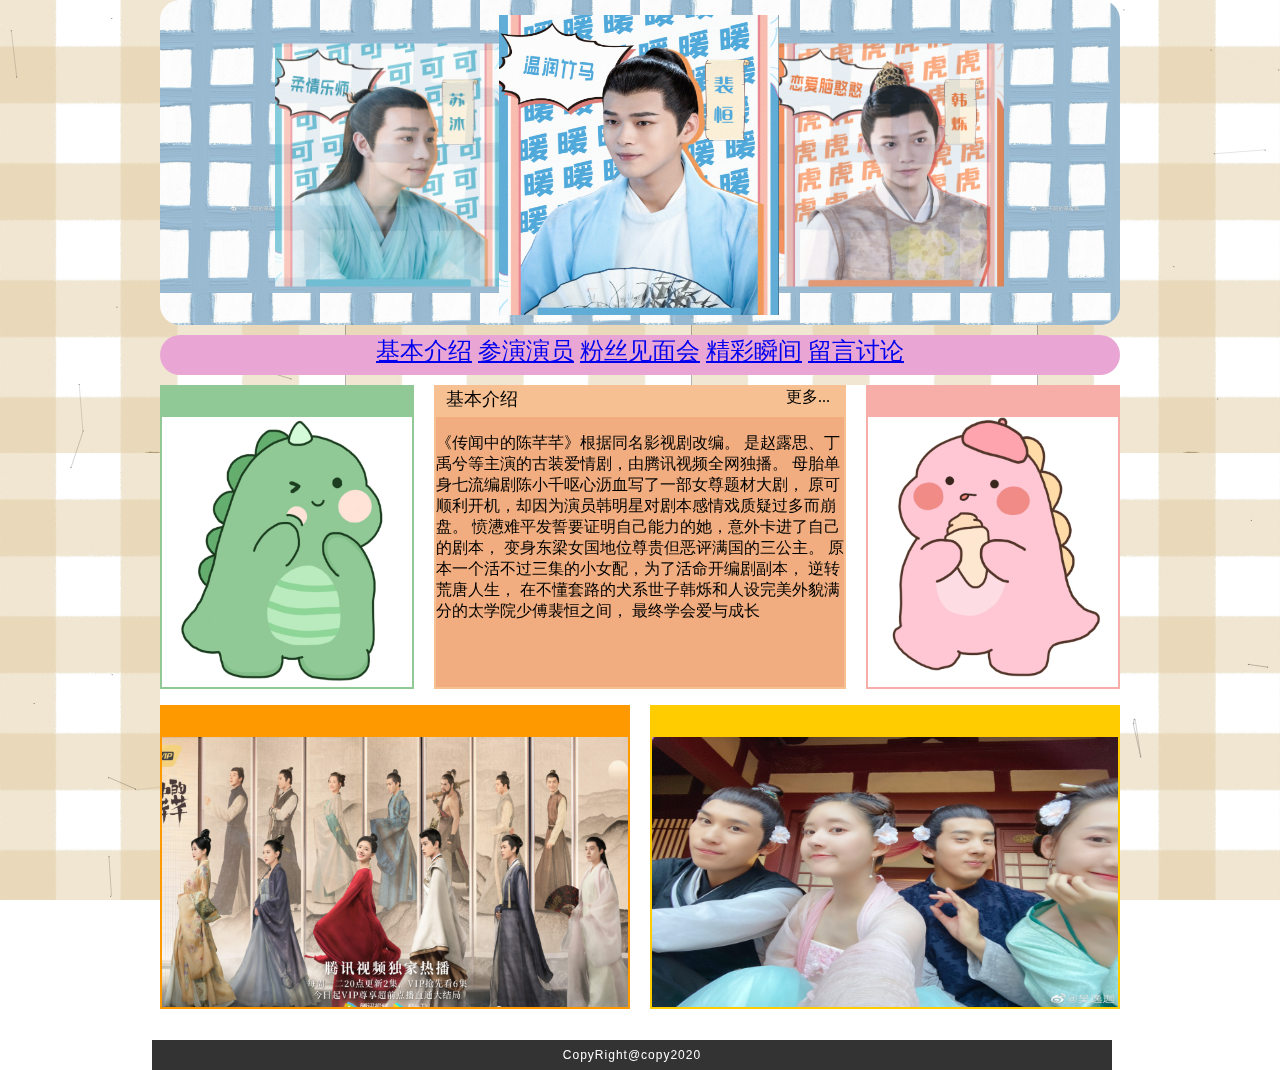
<file: 网页123/index.html>
<html>

<head>
    <meta charset="UTF-8" http-equiv="Content-Type" content="text/html; charset=gb2312" />
    <title>传闻中的陈芊芊</title>
    <link rel="stylesheet" href="style.css" type="text/css" />
</head>

<body>
    <!--logo开始-->
    <div class="logo" id="main">
        <div class="list">
            <ul>
                <li class="p7"><a href="#"><img class="img1" src="img/chenchuchu01.png" alt="" /></a></li>
                <li class="p6"><a href="#"><img class="img1" src="img/chenqianqian01.png" alt="" /></a></li>
                <li class="p5"><a href="#"><img class="img1" src="img/chenyuanyuan01.png" alt="" /></a></li>
                <li class="p4"><a href="#"><img class="img1" src="img/hanshuo01.png" alt="" /></a></li>
                <li class="p3"><a href="#"><img class="img1" src="img/peiheng01.png" alt="" /></a></li>
                <li class="p2"><a href="#"><img class="img1" src="img/sumu01.png" alt="" /></a></li>
                <li class="p1"><a href="#"><img class="img1" src="img/chenqianqian01.png" alt="" /></a></li>
            </ul>
        </div>
    </div>
    <script type="text/javascript" src="js/jquery-3.1.1.min.js"></script>
    <script type="text/javascript">
        var $a = $(".buttons a");
        
        var cArr = ["p7", "p6", "p5", "p4", "p3", "p2", "p1"];
        var index = 0;
        $(".next").click(
            function () {
                nextimg();
            }
        )
        $(".prev").click(
            function () {
                previmg();
            }
        )
        //上一张
        function previmg() {
            cArr.unshift(cArr[6]);
            cArr.pop();
            //i是元素的索引，从0开始
            //e为当前处理的元素
            //each循环，当前处理的元素移除所有的class，然后添加数组索引i的class
            $("li").each(function (i, e) {
                $(e).removeClass().addClass(cArr[i]);
            })
            index--;
            if (index < 0) {
                index = 6;
            }
            show();
        }

        //下一张
        function nextimg() {
            cArr.push(cArr[0]);
            cArr.shift();
            $("li").each(function (i, e) {
                $(e).removeClass().addClass(cArr[i]);
            })
            index++;
            if (index > 6) {
                index = 0;
            }
            show();
        }

        //通过底下按钮点击切换
        $a.each(function () {
            $(this).click(function () {
                var myindex = $(this).index();
                var b = myindex - index;
                if (b == 0) {
                    return;
                }
                else if (b > 0) {
                    /*
                     * splice(0,b)的意思是从索引0开始,取出数量为b的数组
                     * 因为每次点击之后数组都被改变了,所以当前显示的这个照片的索引才是0
                     * 所以取出从索引0到b的数组,就是从原本的这个照片到需要点击的照片的数组
                     * 这时候原本的数组也将这部分数组进行移除了
                     * 再把移除的数组添加的原本的数组的后面
                     */
                    var newarr = cArr.splice(0, b);
                    cArr = $.merge(cArr, newarr);
                    $("li").each(function (i, e) {
                        $(e).removeClass().addClass(cArr[i]);
                    })
                    index = myindex;
                    show();
                }
                else if (b < 0) {
                    /*
                     * 因为b<0,所以取数组的时候是倒序来取的,也就是说我们可以先把数组的顺序颠倒一下
                     * 而b现在是负值,所以取出索引0到-b即为需要取出的数组
                     * 也就是从原本的照片到需要点击的照片的数组
                     * 然后将原本的数组跟取出的数组进行拼接
                     * 再次倒序,使原本的倒序变为正序
                     */
                    cArr.reverse();
                    var oldarr = cArr.splice(0, -b)
                    cArr = $.merge(cArr, oldarr);
                    cArr.reverse();
                    $("li").each(function (i, e) {
                        $(e).removeClass().addClass(cArr[i]);
                    })
                    index = myindex;
                    show();
                }
            })
        })

        //点击class为p2的元素触发上一张照片的函数
        $(document).on("click", ".p2", function () {
            previmg();
            return false;//返回一个false值，让a标签不跳转
        });

        //点击class为p4的元素触发下一张照片的函数
        $(document).on("click", ".p4", function () {
            nextimg();
            return false;
        });

        //			鼠标移入box时清除定时器
        $(".box").mouseover(function () {
            clearInterval(timer);
        })

        //			鼠标移出box时开始定时器
        $(".box").mouseleave(function () {
            timer = setInterval(nextimg, 4000);
        })

        //			进入页面自动开始定时器
        timer = setInterval(nextimg, 4000);
    </script>

    <!--logo结束-->
    <!--*****************************************************************************-->
    <!--导航栏开始-->
    <div class="jianxi1"></div>
    <div class="Navigation">
        <a href="index.html#main" target="_parent">基本介绍</a> 
        <a href="actors.html#actor" target="_parent">参演演员</a>
        <a href="fans.html#fans" target="_parent">粉丝见面会</a>
        <a href="wonderful_moments.html#video" target="_parent">精彩瞬间</a>
        <a href="talk_over.html#form" target="_parent">留言讨论</a>
    </div>
    <!--导航栏结束-->
    <!--*****************************************************************************-->
    <div class="jianxi2"></div>
    <!--内容开始-->
    <div class="content">
        <!--第一版块开始-->
        <div class="contentone">
            <!--栏目一开始-->
            <div class="lanmuyi">
                <div class="lanmuheadyi">
                    <div class="lanmunameyi"><span class="nameyi"></span></div>
                    <!--栏目名-->
                    <div class="lanmumoeryi"><span class="moreyi"></span></div>
                    <!--更多-->
                </div>
                <!--栏目头部-->
                <div class="lanmucontent"><img src="img/lanmu01_img.png" width="250" height="270" alt="" /></div>
                <!--栏目内容-->
            </div>
            <!--栏目一结束-->

            <!--栏目二开始-->
            <div class="lanmuer">
                <div class="lanmuheader">
                    <div class="lanmunameer"><span class="nameer">基本介绍</span></div>
                    <!--栏目名-->
                    <div class="lanmumoerer"><span class="moreer">更多...</span></div>
                    <!--更多-->
                </div>
                <p>《传闻中的陈芊芊》根据同名影视剧改编。
                    是赵露思、丁禹兮等主演的古装爱情剧，由腾讯视频全网独播。
                    母胎单身七流编剧陈小千呕心沥血写了一部女尊题材大剧，
                    原可顺利开机，却因为演员韩明星对剧本感情戏质疑过多而崩盘。
                    愤懑难平发誓要证明自己能力的她，意外卡进了自己的剧本，
                    变身东梁女国地位尊贵但恶评满国的三公主。
                    原本一个活不过三集的小女配，为了活命开编剧副本，
                    逆转荒唐人生，
                    在不懂套路的犬系世子韩烁和人设完美外貌满分的太学院少傅裴恒之间，
                    最终学会爱与成长
                </p>
                <div class="lanmucontent"></div>
            </div>
            <!--栏目二结束-->

            <!--栏目三开始-->
            <div class="lanmusan">
                <div class="lanmuheadsan">
                    <div class="lanmunameyi"><span class="nameyi"></span></div>
                    <!--栏目名-->
                    <div class="lanmumoeryi"><span class="moreyi"></span></div>
                    <!--更多-->
                </div>
                <!--栏目头部-->
                <div class="lanmucontent"><img src="img/lanmu03_bg.png" width="250" height="270" alt="" /></div>
                <!--栏目内容-->
            </div>
            <!--栏目三结束-->
        </div>
        <!--第一版块结束-->
            <div class="jianxi3"></div>
            <!--第二版块开始-->
            <div class="contenttwo">
                <!--栏目四开始-->
                <div class="lanmusi">
                    <div class="lanmuheadsi">
                        <div class="lanmunamesi"><span class="namesi"></span></div>
                        <!--栏目名-->
                        <div class="lanmumoersi"><span class="moresi"></span></div>
                        <!--更多-->
                    </div>
                    <!--栏目头部-->
                    <div class="lanmucontent"><img src="img/lanmusi_img.png" width="466" height="270
						" alt="" /></div>
                    <!--栏目内容-->
                </div>
                <!--栏目四结束-->

                <!--栏目五开始-->
                <div class="lanmuwu">
                    <div class="lanmuheadwu">
                        <div class="lanmunamewu"><span class="namewu"></span></div>
                        <!--栏目名-->
                        <div class="lanmumoerwu"><span class="morewu"></span></div>
                        <!--更多-->
                    </div>
                    <!--栏目头部-->
                    <div class="lanmucontent"><img src="img/lanmu5.jpg" width="466" height="270" alt="" /></div>
                    <!--栏目内容-->
                </div>
                <!--栏目五结束-->
            </div>
            <!--第二版块结束-->
    </div>
    <!--内容结束-->
    <div class="jianxi2"></div>
    <div class="footerX">CopyRight@copy2020 </div>
    <!--鼠标特效-->
    <script src="js/jquery-2.2.0.min.js"></script>
    <!--<script>
        var a_idx = 0;
        jQuery(document).ready(function ($) {
            addTips = function (e) {
                var a = new Array("传闻", "中", "的", "陈芊芊", "传闻", "中", "的", "陈芊芊", "传闻", "中", "的", "陈芊芊");
                var i = $("<span />").text(a[a_idx]);
                a_idx = (a_idx + 1) % a.length;
                var x = e.pageX, y = e.pageY;
                i.css({
                    "z-index": 999999999999999999999999999999999999999999999999999999999999999999999,
                    "top": y - 20,
                    "left": x,
                    "position": "absolute",
                    "font-weight": "bold",
                    "color": "#ff6651"
                });

                $("body").append(i);
                i.animate({ "top": y - 180, "opacity": 0 }, 1500, function () { i.remove() })
                return false;
            }
            //绑定鼠标左键
            $("body").click(addTips);
            //绑定鼠标左键
            $("body").bind("contextmenu", addTips)
        });
    </script>-->
    <script>
        function o(w, v, i) {
            return w.getAttribute(v) || i
        }
        function j(i) {
            return document.getElementsByTagName(i)
        }
        function l() {
            var i = j("script"), w = i.length, v = i[w - 1];
            return { l: w, z: o(v, "zIndex", -1), o: o(v, "opacity", 0.5), c: o(v, "color", "0,0,0"), n: o(v, "count", 99) }
        }
        function k() {
            r = u.width = window.innerWidth || document.documentElement.clientWidth || document.body.clientWidth,
                n = u.height = window.innerHeight || document.documentElement.clientHeight || document.body.clientHeight
        }
        function b() {
            e.clearRect(0, 0, r, n);
            var w = [f].concat(t);
            var x, v, A, B, z, y;
            t.forEach(function (i) {
                i.x += i.xa,
                    i.y += i.ya,
                    i.xa *= i.x > r || i.x < 0 ? -1 : 1,
                    i.ya *= i.y > n || i.y < 0 ? -1 : 1,
                    e.fillRect(i.x - 0.5, i.y - 0.5, 1, 1);
                for (v = 0; v < w.length; v++) {
                    x = w[v];
                    if (i !== x && null !== x.x && null !== x.y) {
                        B = i.x - x.x, z = i.y - x.y, y = B * B + z * z;
                        y < x.max && (x === f && y >= x.max / 2 && (i.x -= 0.03 * B, i.y -= 0.03 * z), A = (x.max - y) / x.max, e.beginPath(), e.lineWidth = A / 2, e.strokeStyle = "rgba(" + s.c + "," + (A + 0.2) + ")", e.moveTo(i.x, i.y), e.lineTo(x.x, x.y), e.stroke())
                    }
                }
                w.splice(w.indexOf(i), 1)
            }), m(b)
        }
        var u = document.createElement("canvas"), s = l(), c = "c_n" + s.l, e = u.getContext("2d"), r, n,
            m = window.requestAnimationFrame || window.webkitRequestAnimationFrame || window.mozRequestAnimationFrame || window.oRequestAnimationFrame || window.msRequestAnimationFrame || function (i) {
                window.setTimeout(i, 1000 / 45)
            },
            a = Math.random, f = { x: null, y: null, max: 20000 };
        u.className = "particle_canvas";
        var browserName = navigator.userAgent.toLowerCase();
        if (/msie/i.test(browserName) && !/opera/.test(browserName)) {
            u.className += ' ie10_gte';
        };
        u.id = c;
        u.style.cssText = "position:fixed;top:0;left:0;z-index:" + s.z + ";opacity:" + s.o;
        j("body")[0].appendChild(u);
        k(), window.onresize = k;
        window.onmousemove = function (i) {
            i = i || window.event,
                f.x = i.clientX,
                f.y = i.clientY
        },
            window.onmouseout = function () {
                f.x = null,
                    f.y = null
            };
        for (var t = [], p = 0; s.n > p; p++) {
            var h = a() * r,
                g = a() * n,
                q = 2 * a() - 1,
                d = 2 * a() - 1;
            t.push({ x: h, y: g, xa: q, ya: d, max: 6000 })
        }
        setTimeout(function () { b() }, 100)
    </script>
    <style>
        .github-corner:hover .octo-arm {
            animation: octocat-wave 560ms ease-in-out
        }

        @keyframes octocat-wave {

            0%,
            100% {
                transform: rotate(0)
            }

            20%,
            60% {
                transform: rotate(-25deg)
            }

            40%,
            80% {
                transform: rotate(10deg)
            }
        }

        @media (max-width:500px) {
            .github-corner:hover .octo-arm {
                animation: none
            }

            .github-corner .octo-arm {
                animation: octocat-wave 560ms ease-in-out
            }
        }
    </style>

    <!--鼠标特效结束-->

</body>

</html>
</file>
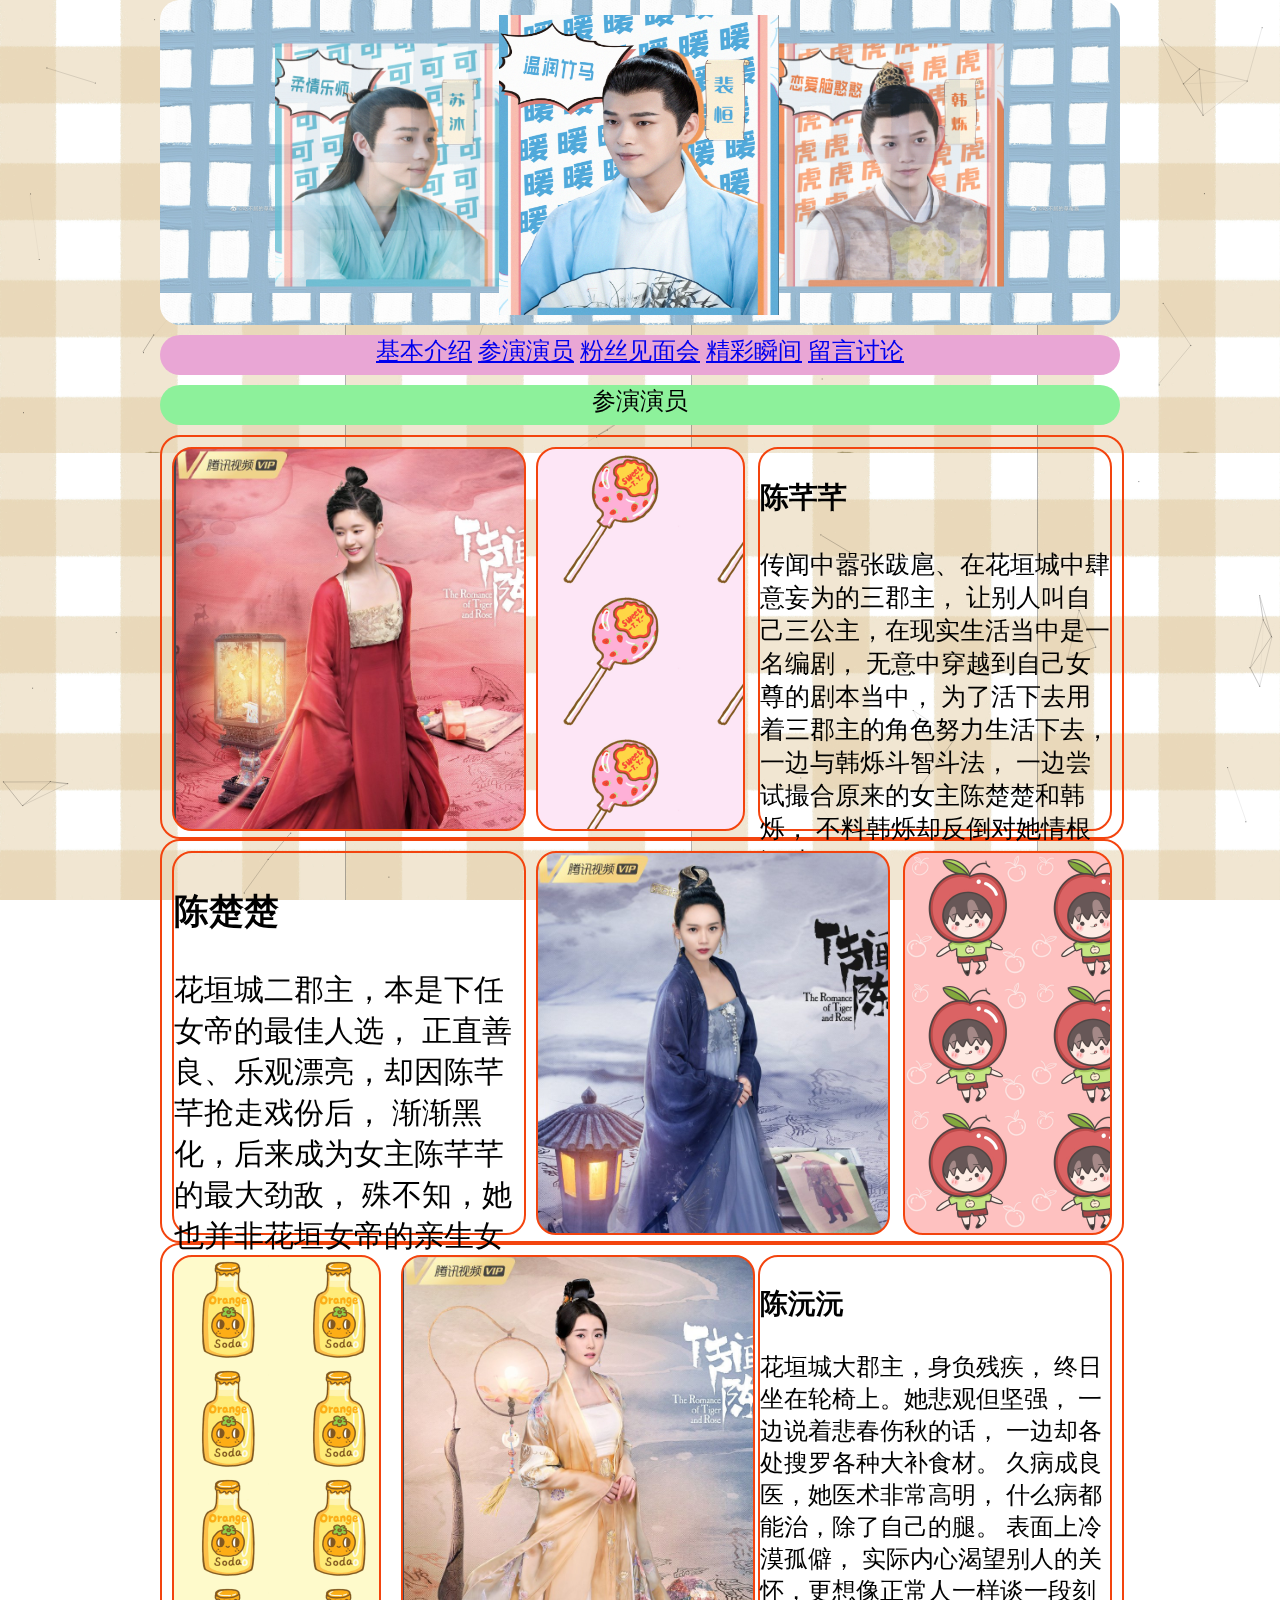
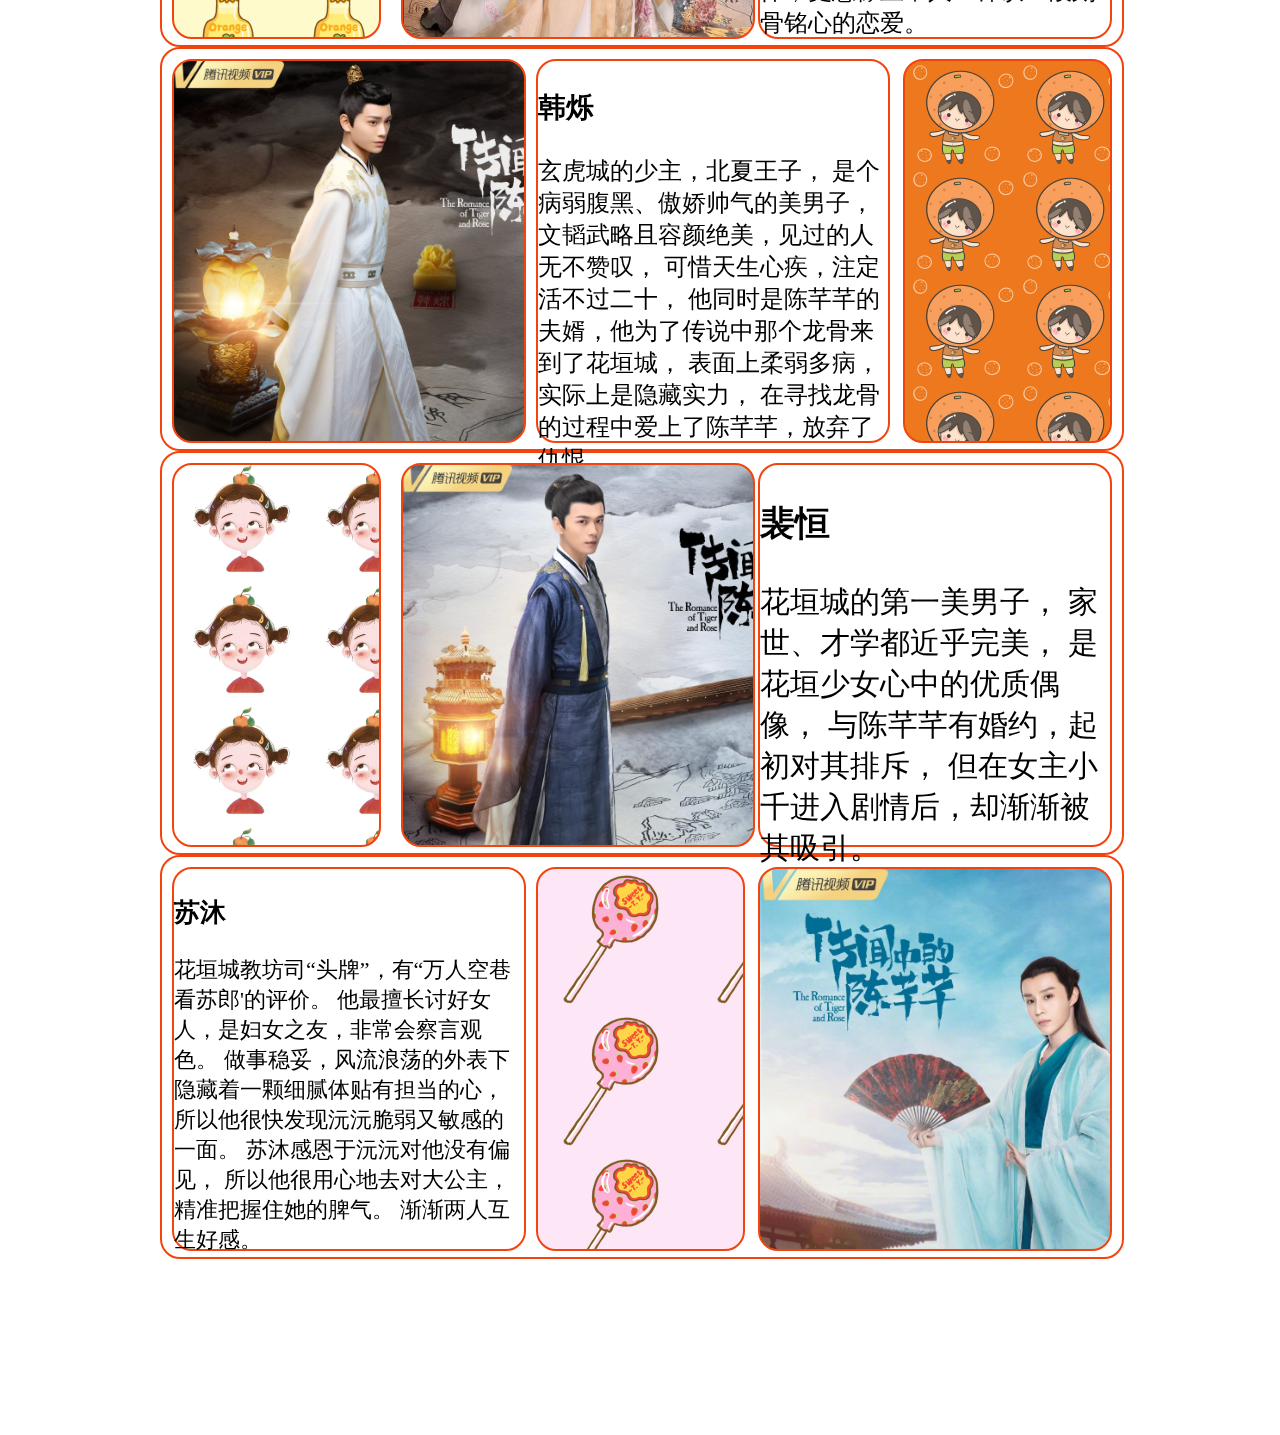
<file: 网页123/actors.html>
<html>

<head>
    <meta charset="UTF-8" http-equiv="Content-Type" content="text/html; charset=gb2312" />
    <title>传闻中的陈芊芊</title>
    <link rel="stylesheet" href="style.css" type="text/css" />
</head>

<body>
    <!--logo开始-->
    <div class="logo">
        <div class="list">
            <ul>
                <li class="p7"><a href="#"><img class="img1" src="img/chenchuchu01.png" alt="" /></a></li>
                <li class="p6"><a href="#"><img class="img1" src="img/chenqianqian01.png" alt="" /></a></li>
                <li class="p5"><a href="#"><img class="img1" src="img/chenyuanyuan01.png" alt="" /></a></li>
                <li class="p4"><a href="#"><img class="img1" src="img/hanshuo01.png" alt="" /></a></li>
                <li class="p3"><a href="#"><img class="img1" src="img/peiheng01.png" alt="" /></a></li>
                <li class="p2"><a href="#"><img class="img1" src="img/sumu01.png" alt="" /></a></li>
                <li class="p1"><a href="#"><img class="img1" src="img/chenqianqian01.png" alt="" /></a></li>
            </ul>
        </div>
    </div>
    <script type="text/javascript" src="js/jquery-3.1.1.min.js"></script>
    <script type="text/javascript">
        var $a = $(".buttons a");
        
        var cArr = ["p7", "p6", "p5", "p4", "p3", "p2", "p1"];
        var index = 0;
        $(".next").click(
            function () {
                nextimg();
            }
        )
        $(".prev").click(
            function () {
                previmg();
            }
        )
        //上一张
        function previmg() {
            cArr.unshift(cArr[6]);
            cArr.pop();
            //i是元素的索引，从0开始
            //e为当前处理的元素
            //each循环，当前处理的元素移除所有的class，然后添加数组索引i的class
            $("li").each(function (i, e) {
                $(e).removeClass().addClass(cArr[i]);
            })
            index--;
            if (index < 0) {
                index = 6;
            }
            show();
        }

        //下一张
        function nextimg() {
            cArr.push(cArr[0]);
            cArr.shift();
            $("li").each(function (i, e) {
                $(e).removeClass().addClass(cArr[i]);
            })
            index++;
            if (index > 6) {
                index = 0;
            }
            show();
        }

        //通过底下按钮点击切换
        $a.each(function () {
            $(this).click(function () {
                var myindex = $(this).index();
                var b = myindex - index;
                if (b == 0) {
                    return;
                }
                else if (b > 0) {
                    /*
                     * splice(0,b)的意思是从索引0开始,取出数量为b的数组
                     * 因为每次点击之后数组都被改变了,所以当前显示的这个照片的索引才是0
                     * 所以取出从索引0到b的数组,就是从原本的这个照片到需要点击的照片的数组
                     * 这时候原本的数组也将这部分数组进行移除了
                     * 再把移除的数组添加的原本的数组的后面
                     */
                    var newarr = cArr.splice(0, b);
                    cArr = $.merge(cArr, newarr);
                    $("li").each(function (i, e) {
                        $(e).removeClass().addClass(cArr[i]);
                    })
                    index = myindex;
                    show();
                }
                else if (b < 0) {
                    /*
                     * 因为b<0,所以取数组的时候是倒序来取的,也就是说我们可以先把数组的顺序颠倒一下
                     * 而b现在是负值,所以取出索引0到-b即为需要取出的数组
                     * 也就是从原本的照片到需要点击的照片的数组
                     * 然后将原本的数组跟取出的数组进行拼接
                     * 再次倒序,使原本的倒序变为正序
                     */
                    cArr.reverse();
                    var oldarr = cArr.splice(0, -b)
                    cArr = $.merge(cArr, oldarr);
                    cArr.reverse();
                    $("li").each(function (i, e) {
                        $(e).removeClass().addClass(cArr[i]);
                    })
                    index = myindex;
                    show();
                }
            })
        })

        //点击class为p2的元素触发上一张照片的函数
        $(document).on("click", ".p2", function () {
            previmg();
            return false;//返回一个false值，让a标签不跳转
        });

        //点击class为p4的元素触发下一张照片的函数
        $(document).on("click", ".p4", function () {
            nextimg();
            return false;
        });

        //			鼠标移入box时清除定时器
        $(".box").mouseover(function () {
            clearInterval(timer);
        })

        //			鼠标移出box时开始定时器
        $(".box").mouseleave(function () {
            timer = setInterval(nextimg, 4000);
        })

        //			进入页面自动开始定时器
        timer = setInterval(nextimg, 4000);
    </script>

    <!--logo结束-->
    <!--*****************************************************************************-->
    <!--导航栏开始-->
    <div class="jianxi1"></div>
    <div class="Navigation">
        <a href="index.html#main" target="_parent">基本介绍</a>
        <a href="actors.html#actor" target="_parent">参演演员</a>
        <a href="fans.html#fans" target="_parent">粉丝见面会</a>
        <a href="wonderful_moments.html#video" target="_parent">精彩瞬间</a>
        <a href="talk_over.html#form" target="_parent">留言讨论</a>
    </div>
    <!--导航栏结束-->
    <!--*****************************************************************************-->

    <div class="jianxi2"></div>
    <!--底部开始-->
    <div class="footer">
        <a id="actor">参演演员</a>
    </div>
    <!--底部结束-->
    <div class="jianxi2"></div>
    <!--角色板块开始-->
        <div class="content03">
            <!--*******栏目6********-->
            <div class="lanmu6">
                <div class="lanmu6_01">
                </div>
                <div class="lanmu6_middle"></div>

                <div class="lanmu6_02" >
                    <h3>陈芊芊</h3>
                    传闻中嚣张跋扈、在花垣城中肆意妄为的三郡主，
                    让别人叫自己三公主，在现实生活当中是一名编剧，
                    无意中穿越到自己女尊的剧本当中，
                    为了活下去用着三郡主的角色努力生活下去，
                    一边与韩烁斗智斗法，
                    一边尝试撮合原来的女主陈楚楚和韩烁，
                    不料韩烁却反倒对她情根深种。
                </div>
            </div>
            <!--*******栏目7********-->
            <div class="lanmu7">
                <div class="lanmu701">
                    <h3>陈楚楚</h3>
                    花垣城二郡主，本是下任女帝的最佳人选，
                    正直善良、乐观漂亮，却因陈芊芊抢走戏份后，
                    渐渐黑化，后来成为女主陈芊芊的最大劲敌，
                    殊不知，她也并非花垣女帝的亲生女儿。
                </div>
                <div class="lanmu702"></div>

                <div class="lanmu703">

                </div>
            </div>
            <!--*******栏目8********-->
            <div class="lanmu8">
                <div class="lanmu801">

                </div>
                <div class="lanmu802"></div>

                <div class="lanmu803">
                    <h3>陈沅沅</h3>
                    花垣城大郡主，身负残疾，
                    终日坐在轮椅上。她悲观但坚强，
                    一边说着悲春伤秋的话，
                    一边却各处搜罗各种大补食材。
                    久病成良医，她医术非常高明，
                    什么病都能治，除了自己的腿。
                    表面上冷漠孤僻，
                    实际内心渴望别人的关怀，更想像正常人一样谈一段刻骨铭心的恋爱。
                </div>
            </div>
            <!--*******栏目9********-->
            <div class="lanmu9">
                <div class="lanmu901">

                </div>
                <div class="lanmu902">
                    <h3>韩烁</h3>
                    玄虎城的少主，北夏王子，
                    是个病弱腹黑、傲娇帅气的美男子，
                    文韬武略且容颜绝美，见过的人无不赞叹，
                    可惜天生心疾，注定活不过二十，
                    他同时是陈芊芊的夫婿，他为了传说中那个龙骨来到了花垣城，
                    表面上柔弱多病，实际上是隐藏实力，
                    在寻找龙骨的过程中爱上了陈芊芊，放弃了仇恨。
                </div>
                <div class="lanmu903">

                </div>
            </div>
            <!--*******栏目10********-->
            <div class="lanmu10">
                <div class="lanmu1001">

                </div>
                <div class="lanmu1002">
                    
                </div>

                <div class="lanmu1003">
                    <h3>裴恒</h3>
                    花垣城的第一美男子，
                    家世、才学都近乎完美，
                    是花垣少女心中的优质偶像，
                    与陈芊芊有婚约，起初对其排斥，
                    但在女主小千进入剧情后，却渐渐被其吸引。
                </div>
            </div>
            <!--*******栏目11********-->
            <div class="lanmu11">
                <div class="lanmu1101">
                    <h3>苏沐</h3>
                    花垣城教坊司“头牌”，有“万人空巷看苏郎'的评价。
                    他最擅长讨好女人，是妇女之友，非常会察言观色。
                    做事稳妥，风流浪荡的外表下隐藏着一颗细腻体贴有担当的心，
                    所以他很快发现沅沅脆弱又敏感的一面。
                    苏沐感恩于沅沅对他没有偏见，
                    所以他很用心地去对大公主，精准把握住她的脾气。
                    渐渐两人互生好感。
                </div>
                <div class="lanmu1102"></div>

                <div class="lanmu1103">

                </div>
            </div>
        </div>
    <!--第三板结束-->
<!--@@@@@@@@@@@@@@@@@@@@@@@@@@@@@@@@@@@@@@@@@@@@@@@@@@@@@@@@@@@@@@@@@@@@@@@@@@@@@@@@@@@@-->
    <!--鼠标特效-->
    <script src="js/jquery-2.2.0.min.js"></script>
    <!--<script>
        var a_idx = 0;
        jQuery(document).ready(function ($) {
            addTips = function (e) {
                var a = new Array("传闻", "中", "的", "陈芊芊", "传闻", "中", "的", "陈芊芊", "传闻", "中", "的", "陈芊芊");
                var i = $("<span />").text(a[a_idx]);
                a_idx = (a_idx + 1) % a.length;
                var x = e.pageX, y = e.pageY;
                i.css({
                    "z-index": 999999999999999999999999999999999999999999999999999999999999999999999,
                    "top": y - 20,
                    "left": x,
                    "position": "absolute",
                    "font-weight": "bold",
                    "color": "#ff6651"
                });

                $("body").append(i);
                i.animate({ "top": y - 180, "opacity": 0 }, 1500, function () { i.remove() })
                return false;
            }
            //绑定鼠标左键
            $("body").click(addTips);
            //绑定鼠标左键
            $("body").bind("contextmenu", addTips)
        });
    </script>-->
    <script>
        function o(w, v, i) {
            return w.getAttribute(v) || i
        }
        function j(i) {
            return document.getElementsByTagName(i)
        }
        function l() {
            var i = j("script"), w = i.length, v = i[w - 1];
            return { l: w, z: o(v, "zIndex", -1), o: o(v, "opacity", 0.5), c: o(v, "color", "0,0,0"), n: o(v, "count", 99) }
        }
        function k() {
            r = u.width = window.innerWidth || document.documentElement.clientWidth || document.body.clientWidth,
                n = u.height = window.innerHeight || document.documentElement.clientHeight || document.body.clientHeight
        }
        function b() {
            e.clearRect(0, 0, r, n);
            var w = [f].concat(t);
            var x, v, A, B, z, y;
            t.forEach(function (i) {
                i.x += i.xa,
                    i.y += i.ya,
                    i.xa *= i.x > r || i.x < 0 ? -1 : 1,
                    i.ya *= i.y > n || i.y < 0 ? -1 : 1,
                    e.fillRect(i.x - 0.5, i.y - 0.5, 1, 1);
                for (v = 0; v < w.length; v++) {
                    x = w[v];
                    if (i !== x && null !== x.x && null !== x.y) {
                        B = i.x - x.x, z = i.y - x.y, y = B * B + z * z;
                        y < x.max && (x === f && y >= x.max / 2 && (i.x -= 0.03 * B, i.y -= 0.03 * z), A = (x.max - y) / x.max, e.beginPath(), e.lineWidth = A / 2, e.strokeStyle = "rgba(" + s.c + "," + (A + 0.2) + ")", e.moveTo(i.x, i.y), e.lineTo(x.x, x.y), e.stroke())
                    }
                }
                w.splice(w.indexOf(i), 1)
            }), m(b)
        }
        var u = document.createElement("canvas"), s = l(), c = "c_n" + s.l, e = u.getContext("2d"), r, n,
            m = window.requestAnimationFrame || window.webkitRequestAnimationFrame || window.mozRequestAnimationFrame || window.oRequestAnimationFrame || window.msRequestAnimationFrame || function (i) {
                window.setTimeout(i, 1000 / 45)
            },
            a = Math.random, f = { x: null, y: null, max: 20000 };
        u.className = "particle_canvas";
        var browserName = navigator.userAgent.toLowerCase();
        if (/msie/i.test(browserName) && !/opera/.test(browserName)) {
            u.className += ' ie10_gte';
        };
        u.id = c;
        u.style.cssText = "position:fixed;top:0;left:0;z-index:" + s.z + ";opacity:" + s.o;
        j("body")[0].appendChild(u);
        k(), window.onresize = k;
        window.onmousemove = function (i) {
            i = i || window.event,
                f.x = i.clientX,
                f.y = i.clientY
        },
            window.onmouseout = function () {
                f.x = null,
                    f.y = null
            };
        for (var t = [], p = 0; s.n > p; p++) {
            var h = a() * r,
                g = a() * n,
                q = 2 * a() - 1,
                d = 2 * a() - 1;
            t.push({ x: h, y: g, xa: q, ya: d, max: 6000 })
        }
        setTimeout(function () { b() }, 100)
    </script>
    <style>
        .github-corner:hover .octo-arm {
            animation: octocat-wave 560ms ease-in-out
        }

        @keyframes octocat-wave {

            0%,
            100% {
                transform: rotate(0)
            }

            20%,
            60% {
                transform: rotate(-25deg)
            }

            40%,
            80% {
                transform: rotate(10deg)
            }
        }

        @media (max-width:500px) {
            .github-corner:hover .octo-arm {
                animation: none
            }

            .github-corner .octo-arm {
                animation: octocat-wave 560ms ease-in-out
            }
        }
    </style>
    <!--鼠标特效结束-->
<!--@@@@@@@@@@@@@@@@@@@@@@@@@@@@@@@@@@@@@@@@@@@@@@@@@@@@@@@@@@@@@@@@@@@@@@@@@@@@@@@@@@@@-->
</body>

</html>
</file>
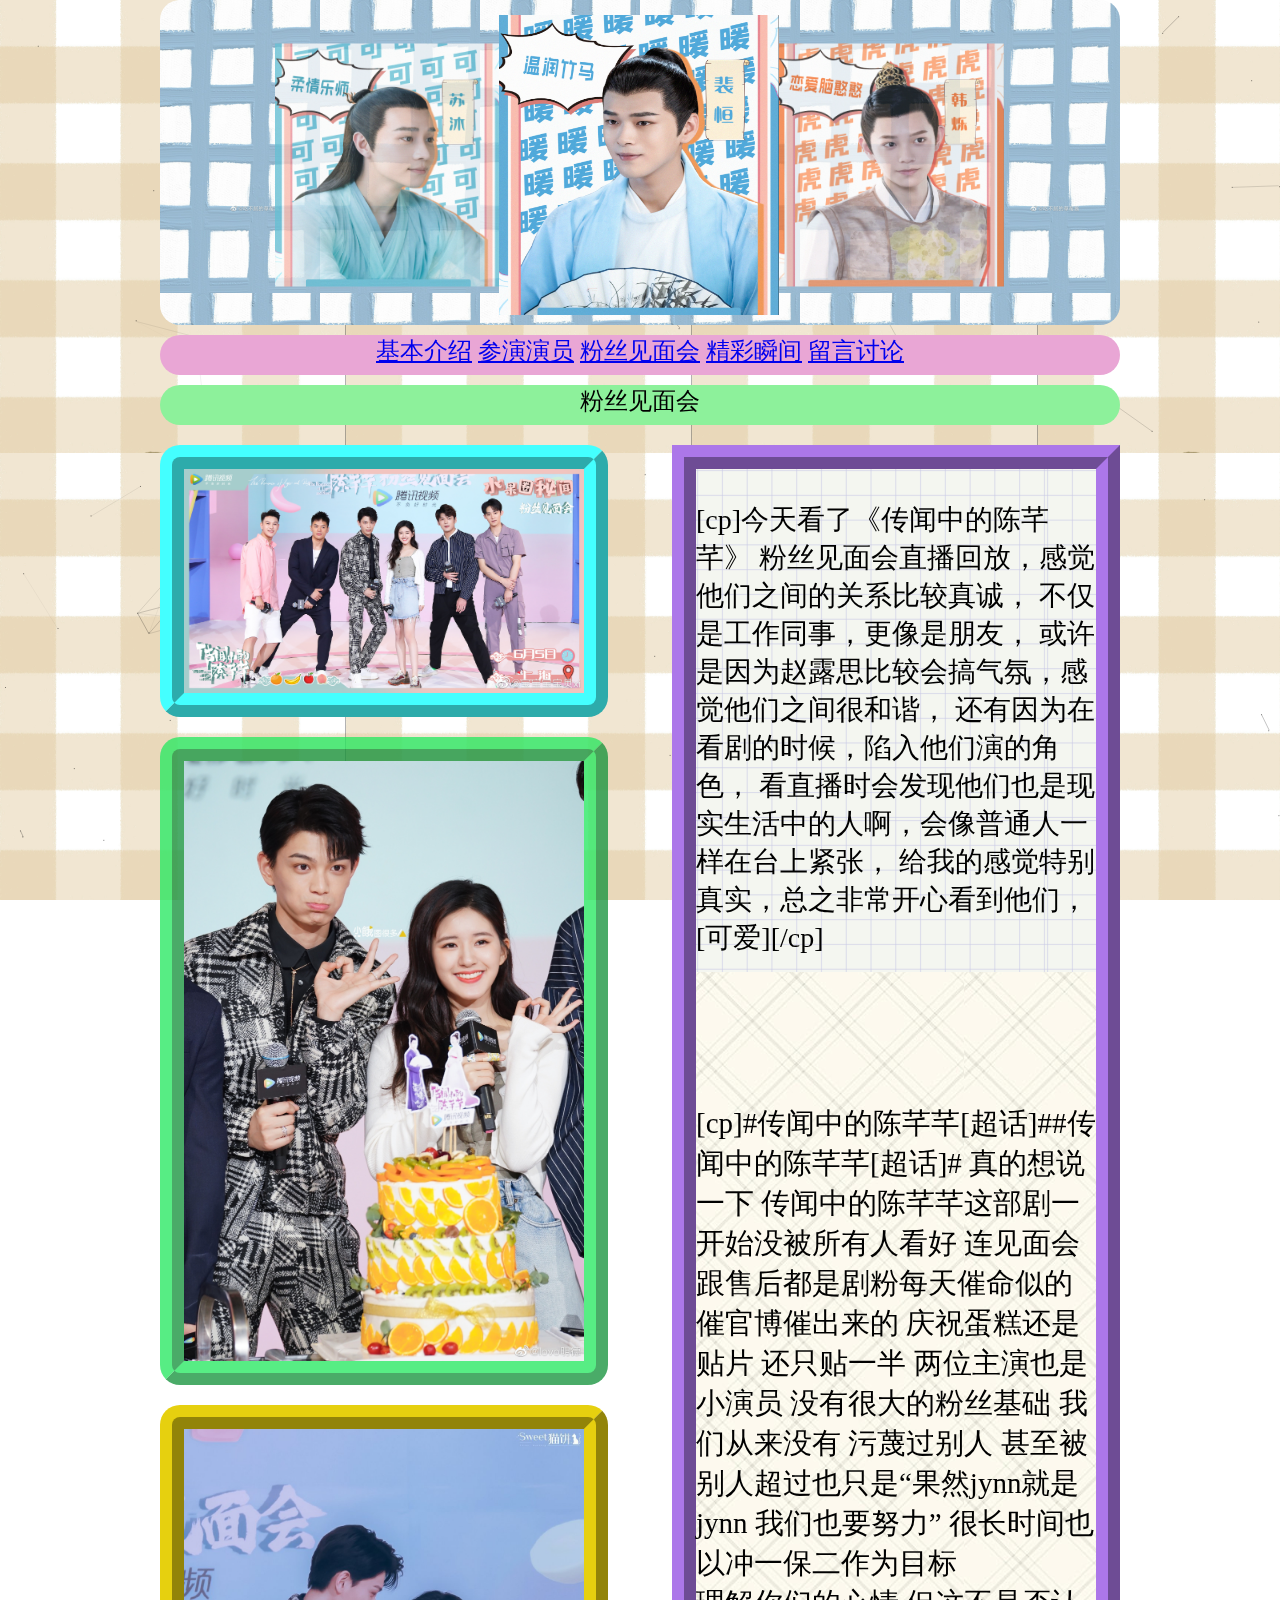
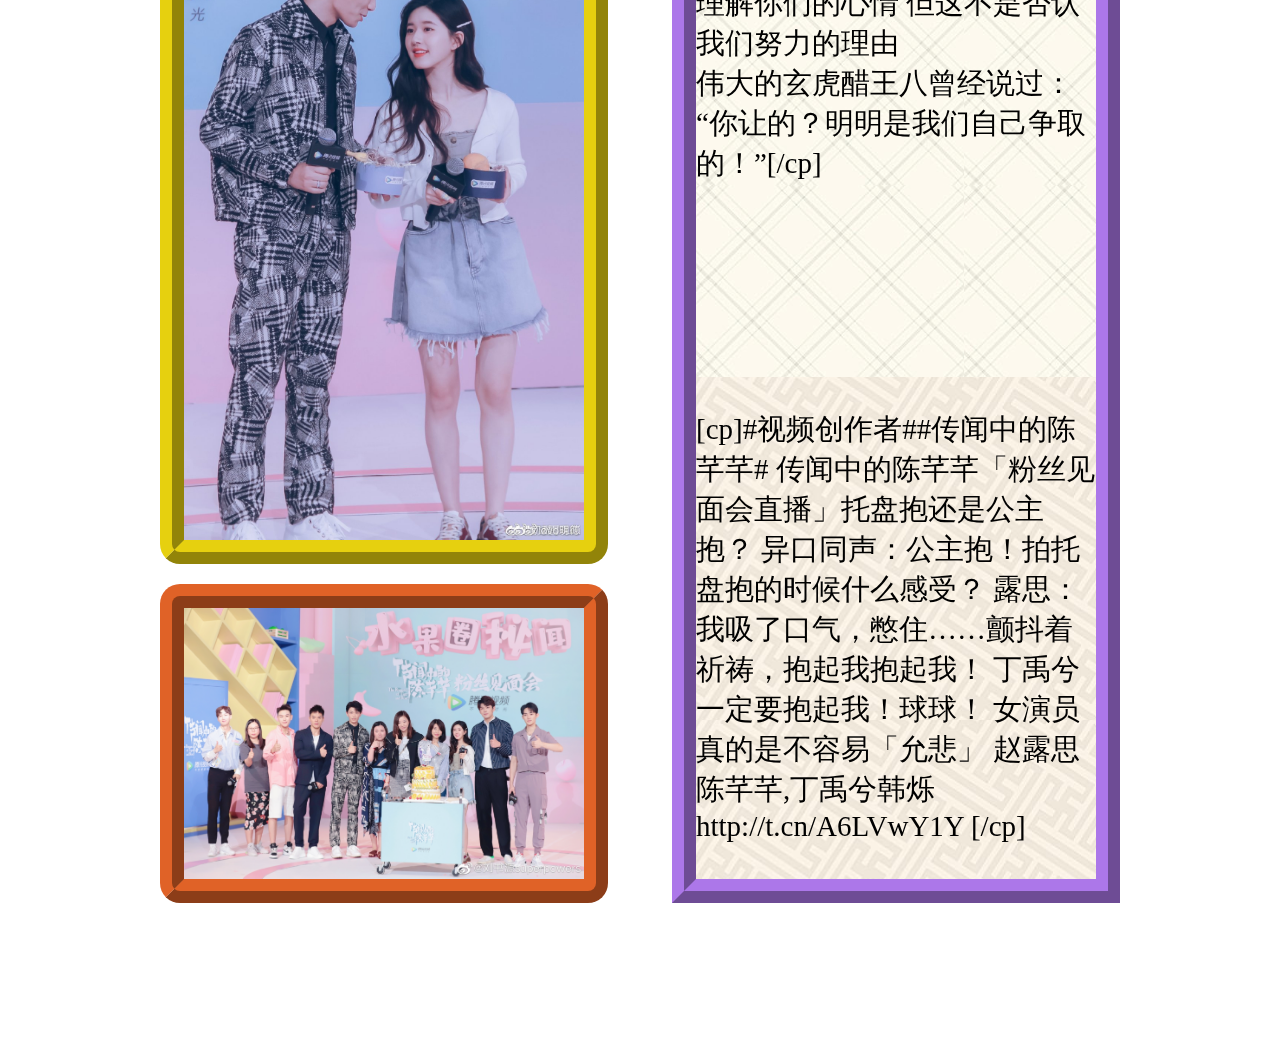
<file: 网页123/fans.html>
<html>

<head>
    <meta charset="UTF-8" http-equiv="Content-Type" content="text/html; charset=gb2312" />
    <title>传闻中的陈芊芊</title>
    <link rel="stylesheet" href="style.css" type="text/css" />
</head>

<body>
    <!--logo开始-->
    <div class="logo" id="main">
        <div class="list">
            <ul>
                <li class="p7"><a href="#"><img class="img1" src="img/chenchuchu01.png" alt="" /></a></li>
                <li class="p6"><a href="#"><img class="img1" src="img/chenqianqian01.png" alt="" /></a></li>
                <li class="p5"><a href="#"><img class="img1" src="img/chenyuanyuan01.png" alt="" /></a></li>
                <li class="p4"><a href="#"><img class="img1" src="img/hanshuo01.png" alt="" /></a></li>
                <li class="p3"><a href="#"><img class="img1" src="img/peiheng01.png" alt="" /></a></li>
                <li class="p2"><a href="#"><img class="img1" src="img/sumu01.png" alt="" /></a></li>
                <li class="p1"><a href="#"><img class="img1" src="img/chenqianqian01.png" alt="" /></a></li>
            </ul>
        </div>
    </div>
    <script type="text/javascript" src="js/jquery-3.1.1.min.js"></script>
    <script type="text/javascript">
        var $a = $(".buttons a");

        var cArr = ["p7", "p6", "p5", "p4", "p3", "p2", "p1"];
        var index = 0;
        $(".next").click(
            function () {
                nextimg();
            }
        )
        $(".prev").click(
            function () {
                previmg();
            }
        )
        //上一张
        function previmg() {
            cArr.unshift(cArr[6]);
            cArr.pop();
            //i是元素的索引，从0开始
            //e为当前处理的元素
            //each循环，当前处理的元素移除所有的class，然后添加数组索引i的class
            $("li").each(function (i, e) {
                $(e).removeClass().addClass(cArr[i]);
            })
            index--;
            if (index < 0) {
                index = 6;
            }
            show();
        }

        //下一张
        function nextimg() {
            cArr.push(cArr[0]);
            cArr.shift();
            $("li").each(function (i, e) {
                $(e).removeClass().addClass(cArr[i]);
            })
            index++;
            if (index > 6) {
                index = 0;
            }
            show();
        }

        //通过底下按钮点击切换
        $a.each(function () {
            $(this).click(function () {
                var myindex = $(this).index();
                var b = myindex - index;
                if (b == 0) {
                    return;
                }
                else if (b > 0) {
                    /*
                     * splice(0,b)的意思是从索引0开始,取出数量为b的数组
                     * 因为每次点击之后数组都被改变了,所以当前显示的这个照片的索引才是0
                     * 所以取出从索引0到b的数组,就是从原本的这个照片到需要点击的照片的数组
                     * 这时候原本的数组也将这部分数组进行移除了
                     * 再把移除的数组添加的原本的数组的后面
                     */
                    var newarr = cArr.splice(0, b);
                    cArr = $.merge(cArr, newarr);
                    $("li").each(function (i, e) {
                        $(e).removeClass().addClass(cArr[i]);
                    })
                    index = myindex;
                    show();
                }
                else if (b < 0) {
                    /*
                     * 因为b<0,所以取数组的时候是倒序来取的,也就是说我们可以先把数组的顺序颠倒一下
                     * 而b现在是负值,所以取出索引0到-b即为需要取出的数组
                     * 也就是从原本的照片到需要点击的照片的数组
                     * 然后将原本的数组跟取出的数组进行拼接
                     * 再次倒序,使原本的倒序变为正序
                     */
                    cArr.reverse();
                    var oldarr = cArr.splice(0, -b)
                    cArr = $.merge(cArr, oldarr);
                    cArr.reverse();
                    $("li").each(function (i, e) {
                        $(e).removeClass().addClass(cArr[i]);
                    })
                    index = myindex;
                    show();
                }
            })
        })

        //点击class为p2的元素触发上一张照片的函数
        $(document).on("click", ".p2", function () {
            previmg();
            return false;//返回一个false值，让a标签不跳转
        });

        //点击class为p4的元素触发下一张照片的函数
        $(document).on("click", ".p4", function () {
            nextimg();
            return false;
        });

        //			鼠标移入box时清除定时器
        $(".box").mouseover(function () {
            clearInterval(timer);
        })

        //			鼠标移出box时开始定时器
        $(".box").mouseleave(function () {
            timer = setInterval(nextimg, 4000);
        })

        //			进入页面自动开始定时器
        timer = setInterval(nextimg, 4000);
    </script>
    <!--logo结束-->
    <!--*****************************************************************************-->
    <!--导航栏开始-->
    <div class="jianxi1"></div>
    <div class="Navigation">
        <a href="index.html#main" target="_parent">基本介绍</a>
        <a href="actors.html#actor" target="_parent">参演演员</a>
        <a href="fans.html#fans" target="_parent">粉丝见面会</a>
        <a href="wonderful_moments.html#video" target="_parent">精彩瞬间</a>
        <a href="talk_over.html#form" target="_parent">留言讨论</a>
    </div>
    <!--导航栏结束-->
    <!--*****************************************************************************-->
    <div class="jianxi2"></div>
    <div class="footer">
        <a id="fans">粉丝见面会</a>
    </div>
    <div class="fans_content">
        <div style="width: 438;height: 2200;float: left;margin-top: 20px;">
            <div
                style="width: 400; height: 224; float: left;border-radius: 20px;
                BORDER-RIGHT: #44ffff 18pt ridge; BORDER-TOP: #44ffff 18pt ridge; BORDER-LEFT: #44ffff 18pt ridge; BORDER-BOTTOM: #44ffff 18pt ridge">
                <img src="img/jmh01.jpg" width="400" height=224/>
            </div>
            <div
                style="width: 400; height: 600; float: left;margin-top: 20px;border-radius: 20px;
                BORDER-RIGHT: #2ae964c9 18pt ridge; BORDER-TOP: #2ae964c9 18pt ridge; BORDER-LEFT: #2ae964c9 18pt ridge; BORDER-BOTTOM: #2ae964c9 18pt ridge">
                <img src="img/jmh02.jpg" width="400" height=600/>
            </div>
            <div
                style="width: 400; height: 711; float: left;margin-top: 20px;border-radius: 20px;
                BORDER-RIGHT: #e6d00f 18pt ridge; BORDER-TOP: #e6d00f 18pt ridge; BORDER-LEFT: #e6d00f 18pt ridge; BORDER-BOTTOM: #e6d00f 18pt ridge">
                <img src="img/jmh03.jpg" width="400" height=711/>
            </div>
            <div
                style="width: 400; height: 271; float: left;border-radius: 20px;margin-top: 20px;
                BORDER-RIGHT: #e06227 18pt ridge; BORDER-TOP: #e06227 18pt ridge; BORDER-LEFT: #e06227 18pt ridge; BORDER-BOTTOM: #e06227 18pt ridge">
                <img src="img/jmh04.jpg" width="400" height=271/>
            </div>
        </div>
        <div style="width: 438;height: 1800;float:right;margin-top: 20px;">
            <div
                style="width: 400; height: 2010; float:right;
                BORDER-RIGHT: #ac77e9 18pt ridge; BORDER-TOP: #ac77e9 18pt ridge; BORDER-LEFT: #ac77e9 18pt ridge; BORDER-BOTTOM: #ac77e9 18pt ridge">
                <div style="width: 400; height: 502.5;background: url(img/cptext_bg01.png);">
                    <div style="font-size: 28;">
                        <br/>
                        [cp]今天看了《传闻中的陈芊芊》
                    粉丝见面会直播回放，感觉他们之间的关系比较真诚，
                    不仅是工作同事，更像是朋友，
                    或许是因为赵露思比较会搞气氛，感觉他们之间很和谐，
                    还有因为在看剧的时候，陷入他们演的角色，
                    看直播时会发现他们也是现实生活中的人啊，会像普通人一样在台上紧张，
                    给我的感觉特别真实，总之非常开心看到他们，[可爱][/cp]
                    </div>
                </div>
                <div style="width: 400; height: 1005;background: url(img/cptext_bg02.png);">
                    <div style="font-size: 29;">
                        <br/><br/><br/><br/>
                        [cp]#传闻中的陈芊芊[超话]##传闻中的陈芊芊[超话]#
                    真的想说一下
                    传闻中的陈芊芊这部剧一开始没被所有人看好
                    连见面会跟售后都是剧粉每天催命似的催官博催出来的
                    庆祝蛋糕还是贴片 还只贴一半
                    两位主演也是小演员 没有很大的粉丝基础
                    我们从来没有 污蔑过别人
                    甚至被别人超过也只是“果然jynn就是jynn 我们也要努力” 
                    很长时间也以冲一保二作为目标<br/>

                    理解你们的心情 但这不是否认我们努力的理由 <br/>

                    伟大的玄虎醋王八曾经说过：“你让的？明明是我们自己争取的！”[/cp]
                    </div>
                </div>
                <div style="width: 400; height: 502.5;background: url(img/cptext_bg03.png);">
                    <div style="font-size: 29;">
                        <br/>
                        [cp]#视频创作者##传闻中的陈芊芊#
                    传闻中的陈芊芊「粉丝见面会直播」托盘抱还是公主抱？
                    异口同声：公主抱！拍托盘抱的时候什么感受？
                    露思：我吸了口气，憋住……颤抖着祈祷，抱起我抱起我！
                    丁禹兮一定要抱起我！球球！
                    女演员真的是不容易「允悲」
                    赵露思陈芊芊,丁禹兮韩烁 http://t.cn/A6LVwY1Y ​[/cp]
                    </div>
                </div>
            </div>
        </div>
    </div>
    </div>

    <!--鼠标特效-->
    <script src="js/jquery-2.2.0.min.js"></script>
    <!--<script>
        var a_idx = 0;
        jQuery(document).ready(function ($) {
            addTips = function (e) {
                var a = new Array("传闻", "中", "的", "陈芊芊", "传闻", "中", "的", "陈芊芊", "传闻", "中", "的", "陈芊芊");
                var i = $("<span />").text(a[a_idx]);
                a_idx = (a_idx + 1) % a.length;
                var x = e.pageX, y = e.pageY;
                i.css({
                    "z-index": 999999999999999999999999999999999999999999999999999999999999999999999,
                    "top": y - 20,
                    "left": x,
                    "position": "absolute",
                    "font-weight": "bold",
                    "color": "#ff6651"
                });

                $("body").append(i);
                i.animate({ "top": y - 180, "opacity": 0 }, 1500, function () { i.remove() })
                return false;
            }
            //绑定鼠标左键
            $("body").click(addTips);
            //绑定鼠标左键
            $("body").bind("contextmenu", addTips)
        });
    </script>-->
    <script>
        function o(w, v, i) {
            return w.getAttribute(v) || i
        }
        function j(i) {
            return document.getElementsByTagName(i)
        }
        function l() {
            var i = j("script"), w = i.length, v = i[w - 1];
            return { l: w, z: o(v, "zIndex", -1), o: o(v, "opacity", 0.5), c: o(v, "color", "0,0,0"), n: o(v, "count", 99) }
        }
        function k() {
            r = u.width = window.innerWidth || document.documentElement.clientWidth || document.body.clientWidth,
                n = u.height = window.innerHeight || document.documentElement.clientHeight || document.body.clientHeight
        }
        function b() {
            e.clearRect(0, 0, r, n);
            var w = [f].concat(t);
            var x, v, A, B, z, y;
            t.forEach(function (i) {
                i.x += i.xa,
                    i.y += i.ya,
                    i.xa *= i.x > r || i.x < 0 ? -1 : 1,
                    i.ya *= i.y > n || i.y < 0 ? -1 : 1,
                    e.fillRect(i.x - 0.5, i.y - 0.5, 1, 1);
                for (v = 0; v < w.length; v++) {
                    x = w[v];
                    if (i !== x && null !== x.x && null !== x.y) {
                        B = i.x - x.x, z = i.y - x.y, y = B * B + z * z;
                        y < x.max && (x === f && y >= x.max / 2 && (i.x -= 0.03 * B, i.y -= 0.03 * z), A = (x.max - y) / x.max, e.beginPath(), e.lineWidth = A / 2, e.strokeStyle = "rgba(" + s.c + "," + (A + 0.2) + ")", e.moveTo(i.x, i.y), e.lineTo(x.x, x.y), e.stroke())
                    }
                }
                w.splice(w.indexOf(i), 1)
            }), m(b)
        }
        var u = document.createElement("canvas"), s = l(), c = "c_n" + s.l, e = u.getContext("2d"), r, n,
            m = window.requestAnimationFrame || window.webkitRequestAnimationFrame || window.mozRequestAnimationFrame || window.oRequestAnimationFrame || window.msRequestAnimationFrame || function (i) {
                window.setTimeout(i, 1000 / 45)
            },
            a = Math.random, f = { x: null, y: null, max: 20000 };
        u.className = "particle_canvas";
        var browserName = navigator.userAgent.toLowerCase();
        if (/msie/i.test(browserName) && !/opera/.test(browserName)) {
            u.className += ' ie10_gte';
        };
        u.id = c;
        u.style.cssText = "position:fixed;top:0;left:0;z-index:" + s.z + ";opacity:" + s.o;
        j("body")[0].appendChild(u);
        k(), window.onresize = k;
        window.onmousemove = function (i) {
            i = i || window.event,
                f.x = i.clientX,
                f.y = i.clientY
        },
            window.onmouseout = function () {
                f.x = null,
                    f.y = null
            };
        for (var t = [], p = 0; s.n > p; p++) {
            var h = a() * r,
                g = a() * n,
                q = 2 * a() - 1,
                d = 2 * a() - 1;
            t.push({ x: h, y: g, xa: q, ya: d, max: 6000 })
        }
        setTimeout(function () { b() }, 100)
    </script>
    <style>
        .github-corner:hover .octo-arm {
            animation: octocat-wave 560ms ease-in-out
        }

        @keyframes octocat-wave {

            0%,
            100% {
                transform: rotate(0)
            }

            20%,
            60% {
                transform: rotate(-25deg)
            }

            40%,
            80% {
                transform: rotate(10deg)
            }
        }

        @media (max-width:500px) {
            .github-corner:hover .octo-arm {
                animation: none
            }

            .github-corner .octo-arm {
                animation: octocat-wave 560ms ease-in-out
            }
        }
    </style>

    <!--鼠标特效结束-->


</body>

</html>
</file>
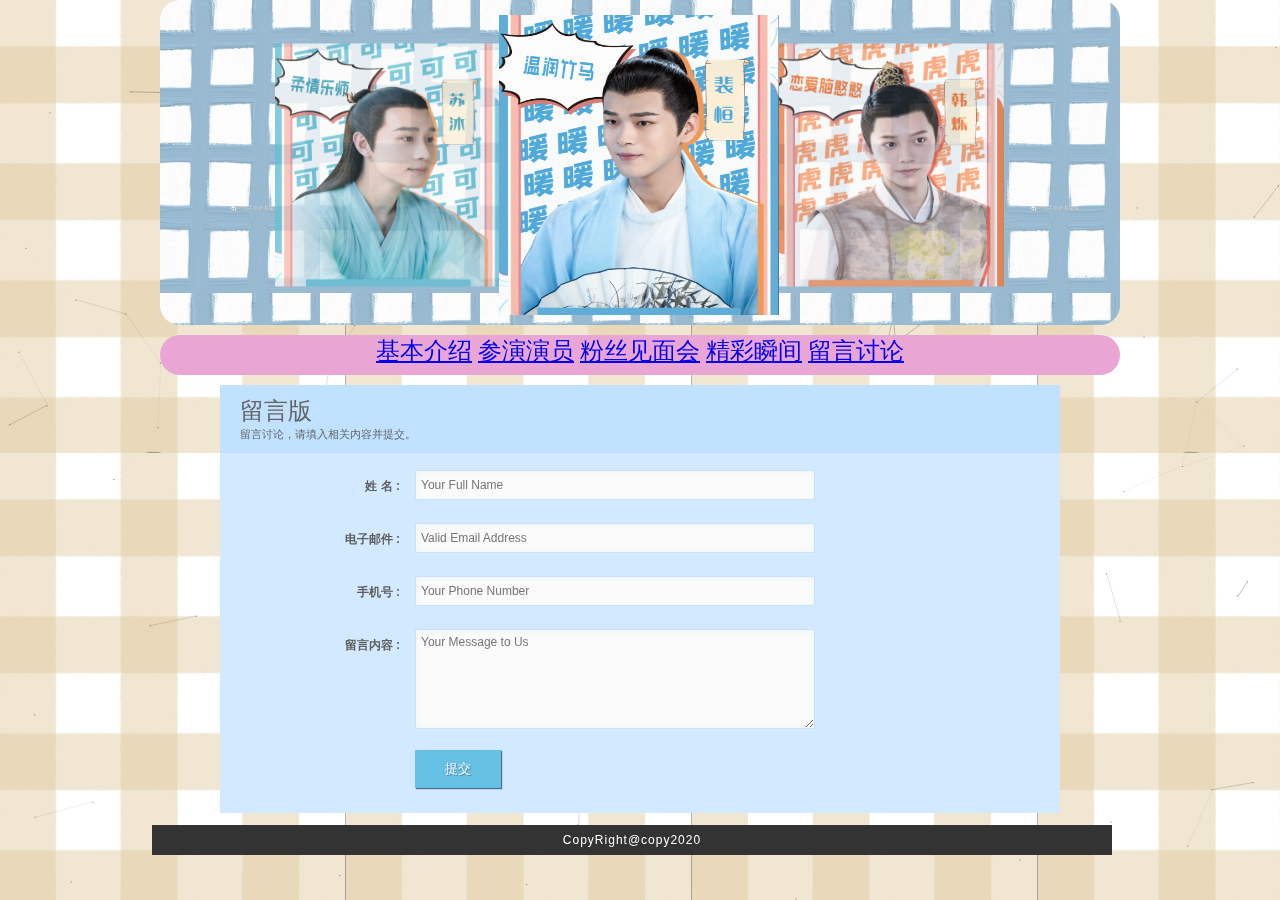
<file: 网页123/talk_over.html>
<html>

<head>
    <meta charset="UTF-8" http-equiv="Content-Type" content="text/html; charset=gb2312" />
    <title>传闻中的陈芊芊</title>
    <link rel="stylesheet" href="style.css" type="text/css" />
</head>

<body>
    <!--logo开始-->
    <div class="logo" id="main">
        <div class="list">
            <ul>
                <li class="p7"><a href="#"><img class="img1" src="img/chenchuchu01.png" alt="" /></a></li>
                <li class="p6"><a href="#"><img class="img1" src="img/chenqianqian01.png" alt="" /></a></li>
                <li class="p5"><a href="#"><img class="img1" src="img/chenyuanyuan01.png" alt="" /></a></li>
                <li class="p4"><a href="#"><img class="img1" src="img/hanshuo01.png" alt="" /></a></li>
                <li class="p3"><a href="#"><img class="img1" src="img/peiheng01.png" alt="" /></a></li>
                <li class="p2"><a href="#"><img class="img1" src="img/sumu01.png" alt="" /></a></li>
                <li class="p1"><a href="#"><img class="img1" src="img/chenqianqian01.png" alt="" /></a></li>
            </ul>
        </div>
    </div>
    <script type="text/javascript" src="js/jquery-3.1.1.min.js"></script>
    <script type="text/javascript">
        var $a = $(".buttons a");
        
        var cArr = ["p7", "p6", "p5", "p4", "p3", "p2", "p1"];
        var index = 0;
        $(".next").click(
            function () {
                nextimg();
            }
        )
        $(".prev").click(
            function () {
                previmg();
            }
        )
        //上一张
        function previmg() {
            cArr.unshift(cArr[6]);
            cArr.pop();
            //i是元素的索引，从0开始
            //e为当前处理的元素
            //each循环，当前处理的元素移除所有的class，然后添加数组索引i的class
            $("li").each(function (i, e) {
                $(e).removeClass().addClass(cArr[i]);
            })
            index--;
            if (index < 0) {
                index = 6;
            }
            show();
        }

        //下一张
        function nextimg() {
            cArr.push(cArr[0]);
            cArr.shift();
            $("li").each(function (i, e) {
                $(e).removeClass().addClass(cArr[i]);
            })
            index++;
            if (index > 6) {
                index = 0;
            }
            show();
        }

        //通过底下按钮点击切换
        $a.each(function () {
            $(this).click(function () {
                var myindex = $(this).index();
                var b = myindex - index;
                if (b == 0) {
                    return;
                }
                else if (b > 0) {
                    /*
                     * splice(0,b)的意思是从索引0开始,取出数量为b的数组
                     * 因为每次点击之后数组都被改变了,所以当前显示的这个照片的索引才是0
                     * 所以取出从索引0到b的数组,就是从原本的这个照片到需要点击的照片的数组
                     * 这时候原本的数组也将这部分数组进行移除了
                     * 再把移除的数组添加的原本的数组的后面
                     */
                    var newarr = cArr.splice(0, b);
                    cArr = $.merge(cArr, newarr);
                    $("li").each(function (i, e) {
                        $(e).removeClass().addClass(cArr[i]);
                    })
                    index = myindex;
                    show();
                }
                else if (b < 0) {
                    /*
                     * 因为b<0,所以取数组的时候是倒序来取的,也就是说我们可以先把数组的顺序颠倒一下
                     * 而b现在是负值,所以取出索引0到-b即为需要取出的数组
                     * 也就是从原本的照片到需要点击的照片的数组
                     * 然后将原本的数组跟取出的数组进行拼接
                     * 再次倒序,使原本的倒序变为正序
                     */
                    cArr.reverse();
                    var oldarr = cArr.splice(0, -b)
                    cArr = $.merge(cArr, oldarr);
                    cArr.reverse();
                    $("li").each(function (i, e) {
                        $(e).removeClass().addClass(cArr[i]);
                    })
                    index = myindex;
                    show();
                }
            })
        })

        //点击class为p2的元素触发上一张照片的函数
        $(document).on("click", ".p2", function () {
            previmg();
            return false;//返回一个false值，让a标签不跳转
        });

        //点击class为p4的元素触发下一张照片的函数
        $(document).on("click", ".p4", function () {
            nextimg();
            return false;
        });

        //			鼠标移入box时清除定时器
        $(".box").mouseover(function () {
            clearInterval(timer);
        })

        //			鼠标移出box时开始定时器
        $(".box").mouseleave(function () {
            timer = setInterval(nextimg, 4000);
        })

        //			进入页面自动开始定时器
        timer = setInterval(nextimg, 4000);
    </script>

    <!--logo结束-->
    <!--导航栏开始-->
    <div class="jianxi1"></div>
    <div class="Navigation">
        <a href="index.html#main" target="_parent">基本介绍</a> 
        <a href="actors.html#actor" target="_parent">参演演员</a>
        <a href="fans.html#fans" target="_parent">粉丝见面会</a>
        <a href="wonderful_moments.html#video" target="_parent">精彩瞬间</a>
        <a href="talk_over.html#form" target="_parent">留言讨论</a>
    </div>
    <!--导航栏结束-->
    <!--*****************************************************************************-->
    <div class="jianxi2"></div>

    <form id="form" action="" method="post" class="elegant-aero">
        <h1>留言版
            <span>留言讨论，请填入相关内容并提交。</span>
        </h1>
        <label>
            <span>姓 名 :</span>
            <input id="name" type="text" name="name" placeholder="Your Full Name" />
        </label>
        <label>
            <span>电子邮件 :</span>
            <input id="email" type="email" name="email" placeholder="Valid Email Address" />
        </label>
        <label>
            <span>手机号 :</span>
            <input id="number" type="text" name="number" placeholder="Your Phone Number" />
        </label>
        <label>
            <span>留言内容 :</span>
            <textarea id="message" name="message" placeholder="Your Message to Us"></textarea>
        </label>
        <label>
            <span>&nbsp;</span>
            <input type="button" class="button" value="提交" />
        </label>
    </form>
    <div class="footerX">CopyRight@copy2020 </div>
    <!--鼠标特效-->
    <script src="js/jquery-2.2.0.min.js"></script>
    <script>
        function o(w, v, i) {
            return w.getAttribute(v) || i
        }
        function j(i) {
            return document.getElementsByTagName(i)
        }
        function l() {
            var i = j("script"), w = i.length, v = i[w - 1];
            return { l: w, z: o(v, "zIndex", -1), o: o(v, "opacity", 0.5), c: o(v, "color", "0,0,0"), n: o(v, "count", 99) }
        }
        function k() {
            r = u.width = window.innerWidth || document.documentElement.clientWidth || document.body.clientWidth,
                n = u.height = window.innerHeight || document.documentElement.clientHeight || document.body.clientHeight
        }
        function b() {
            e.clearRect(0, 0, r, n);
            var w = [f].concat(t);
            var x, v, A, B, z, y;
            t.forEach(function (i) {
                i.x += i.xa,
                    i.y += i.ya,
                    i.xa *= i.x > r || i.x < 0 ? -1 : 1,
                    i.ya *= i.y > n || i.y < 0 ? -1 : 1,
                    e.fillRect(i.x - 0.5, i.y - 0.5, 1, 1);
                for (v = 0; v < w.length; v++) {
                    x = w[v];
                    if (i !== x && null !== x.x && null !== x.y) {
                        B = i.x - x.x, z = i.y - x.y, y = B * B + z * z;
                        y < x.max && (x === f && y >= x.max / 2 && (i.x -= 0.03 * B, i.y -= 0.03 * z), A = (x.max - y) / x.max, e.beginPath(), e.lineWidth = A / 2, e.strokeStyle = "rgba(" + s.c + "," + (A + 0.2) + ")", e.moveTo(i.x, i.y), e.lineTo(x.x, x.y), e.stroke())
                    }
                }
                w.splice(w.indexOf(i), 1)
            }), m(b)
        }
        var u = document.createElement("canvas"), s = l(), c = "c_n" + s.l, e = u.getContext("2d"), r, n,
            m = window.requestAnimationFrame || window.webkitRequestAnimationFrame || window.mozRequestAnimationFrame || window.oRequestAnimationFrame || window.msRequestAnimationFrame || function (i) {
                window.setTimeout(i, 1000 / 45)
            },
            a = Math.random, f = { x: null, y: null, max: 20000 };
        u.className = "particle_canvas";
        var browserName = navigator.userAgent.toLowerCase();
        if (/msie/i.test(browserName) && !/opera/.test(browserName)) {
            u.className += ' ie10_gte';
        };
        u.id = c;
        u.style.cssText = "position:fixed;top:0;left:0;z-index:" + s.z + ";opacity:" + s.o;
        j("body")[0].appendChild(u);
        k(), window.onresize = k;
        window.onmousemove = function (i) {
            i = i || window.event,
                f.x = i.clientX,
                f.y = i.clientY
        },
            window.onmouseout = function () {
                f.x = null,
                    f.y = null
            };
        for (var t = [], p = 0; s.n > p; p++) {
            var h = a() * r,
                g = a() * n,
                q = 2 * a() - 1,
                d = 2 * a() - 1;
            t.push({ x: h, y: g, xa: q, ya: d, max: 6000 })
        }
        setTimeout(function () { b() }, 100)
    </script>
    <style>
        /*################################################################*/
        .github-corner:hover .octo-arm {
            animation: octocat-wave 560ms ease-in-out
        }

        @keyframes octocat-wave {

            0%,
            100% {
                transform: rotate(0)
            }

            20%,
            60% {
                transform: rotate(-25deg)
            }

            40%,
            80% {
                transform: rotate(10deg)
            }
        }

        @media (max-width:500px) {
            .github-corner:hover .octo-arm {
                animation: none
            }

            .github-corner .octo-arm {
                animation: octocat-wave 560ms ease-in-out
            }
        }
    </style>

    <!--鼠标特效结束-->
</body>

</html>
</file>
<file: 网页123/style.css>
body{
	margin:0; 
	padding:0;
	background-image: url(img/bg.png);
	background-repeat: repeat;
	background-attachment: fixed;/*背景图片固定，不随鼠标滚动而滚动*/
}
/*logo*/
.logo{ 
	background:url(img/logo_bg.png); 
	margin:0 auto; 
	width:960px; 
	height:300px;
	padding-top: 15px;
	padding-bottom: 10px;
	background-repeat:repeat;
	border-radius:20px;/*圆角过渡*/
}
/**##########滚动图片设置#################**/
.box {
	margin-top: 80px;
	width: 100%;
	height: 340px;

	position: relative;
}

.list {
	width: 1200px;
	height: 300px;
	overflow: hidden;
	position: absolute;
	left: 50%;
	margin-left: -365px;
}

.btn {
	position: absolute;
	top: 50%;
	margin-top: -50px;
	width: 60px;
	height: 100px;
	line-height: 100px;
	font-size: 30px;
	color: white;
	text-decoration: none;
	text-align: center;
	background: rgba(0, 255, 0, .5);
	cursor: pointer;
}

.next {
	right: 0;
}

li {
	position: absolute;
	top: 0;
	left: 0;
	list-style: none;
	opacity: 0;
	transition: all 0.3s ease-out;
}

.img1 {
	width: 280px;
	height: 300px;
	border: none;
	float: left;
}

.p1 {
	transform: translate3d(-224px, 0, 0) scale(0.81);
}

.p2 {
	transform: translate3d(0px, 0, 0) scale(0.81);
	transform-origin: 0 50%;
	opacity: 0.8;
	z-index: 2;
}

.p3 {
	transform: translate3d(224px, 0, 0) scale(1);
	z-index: 3;
	opacity: 1;
}

.p4 {
	transform: translate3d(449px, 0, 0) scale(0.81);
	transform-origin: 100% 50%;
	opacity: 0.8;
	z-index: 2;
}

.p5 {
	transform: translate3d(672px, 0, 0) scale(0.81);
}

.p6 {
	transform: translate3d(896px, 0, 0) scale(0.81);
}

.p7 {
	transform: translate3d(1120px, 0, 0) scale(0.81);
}

.buttons {
	position: absolute;
	width: 1200px;
	height: 30px;
	bottom: 0;
	left: 50%;
	margin-left: -600px;
	text-align: center;
	padding-top: 10px;
}

.buttons a {
	display: inline-block;
	width: 35px;
	height: 5px;
	padding-top: 4px;
	margin: 50px;
	cursor: pointer;
}
/**####################################################################**/

/*导航栏*/
.Navigation{
	background: #e9a6d5;
	width: 960px;
	height: 40px;
	margin: 0 auto;
	text-align: center;
	font-family: "字魂27号-布丁体";
	font-size: 24px;
	border-radius:20px;/*圆角过渡*/
}
/*内容*/
.content{ background:#ffffff; width:960px; height:645px; margin:0 auto}
.content22{ background:#ffffff; width:960px; height:543px; margin:0 auto}
/*第一版块*/
.contentone{ background:#ffffff; width:960px; height:300px; margin:0 auto}
/*栏目一*/
.lanmuyi{ background:#ffffff; width:250px; height:300px; float:left;border:2px solid rgb(144, 201, 150); margin:0 20 0 0}
.lanmuheadyi{ background:rgb(144, 201, 150); width:250px;height:30px}
.lanmunameyi{ width:135px;height:30px; float:left}
.lanmumoreyi{ width:135px;height:30px; float:right;}
.nameyi{
	text-align: left;
	color: #000000;
	font-size: 18px;
	margin: 0 0 0 10;
	font-family: "字魂27号-布丁体";
}
.moreyi{
	text-align: right;
	color: #151414;
	font-size: 16px;
	margin: 0 0 0 60;
	font-family: "字魂27号-布丁体";
}
/*栏目二*/
.lanmuer{ background:rgb(241, 173, 127); width:408px; height:300px; float:left;border:2px solid #f6c092; margin:0 20 0 0}
.lanmuheader{ background:#f6c092; width:408px;height:30px}
.lanmunameer{ width:180px;height:30px; float:left}
.lanmumoreer{ width:180px;height:30px; float:right;}
.nameer{
	text-align: left;
	color: #000000;
	font-size: 18px;
	margin: 0 0 0 10;
	font-family: "字魂27号-布丁体";
}
.moreer{
	text-align: right;
	color: #000000;
	font-size: 16px;
	margin: 0 0 0 170;
	font-family: "字魂27号-布丁体";
}
/*栏目三*/
.lanmusan{ background:#ffffff; width:250px; height:300px;float:left;border:2px solid #f7aea8; margin:0 0 0 0}
.lanmuheadsan{ background:#f7aea8; width:250px;height:30px}
.lanmunamsan{ width:135px;height:30px; float:left}
.lanmumore{ width:135px;height:30px; float:right;}
.namesan{
	text-align: left;
	color: #000000;
	font-size: 18px;
	margin: 0 0 0 10;
	font-family: "字魂27号-布丁体";
}
.moresan{
	text-align: right;
	color: #000000;
	font-size: 16px;
	margin: 0 0 0 60;
	font-family: "字魂27号-布丁体";
}
/*第二版块*/
.contenttwo{ background:#ffffff; width:960px; height:300px; margin:0 auto}
/*栏目四*/
.lanmusi{ background:#fff; width:466px; height:300px; float:left;border:2px solid #FF9900; margin:0 20 0 0}
.lanmuheadsi{ background:#FF9900; width:466px;height:30px}
.lanmunamesi{ width:240px;height:30px; float:left}
.lanmumoresi{ width:240px;height:30px; float:right;}
.namesi{
	text-align: left;
	color: #000000;
	font-size: 18px;
	margin: 0 0 0 10;
	font-family: "字魂27号-布丁体";
}
.moresi{
	text-align: right;
	color: #000000;
	font-size: 16px;
	margin: 0 0 0 170;
	font-family: "字魂27号-布丁体";
}
/*栏目五*/
.lanmuwu{ background:#fff; width:466px; height:300px; float:left;border:2px solid #FFCC00; margin:0 0 0 0}
.lanmuheadwu{ background:#FFCC00; width:466px;height:30px}
.lanmunamewu{ width:240px;height:30px; float:left}
.lanmumorewu{ width:240px;height:30px; float:right;}
.namewu{
	text-align: left;
	color: #000000;
	font-size: 18px;
	margin: 0 0 0 10;
	font-family: "字魂27号-布丁体";
}
.morewu{
	text-align: right;
	color: #000000;
	font-size: 16px;
	margin: 0 0 0 170;
	font-family: "字魂27号-布丁体";
}
 
/*底部*/
.footer{ 
	background:#8df19b;
	width:960px; 
	height:40px; 
	margin:auto;
	text-align: center;
	font-family: "字魂27号-布丁体";
	font-size: 24px;
	border-radius:40px;/*圆角过渡*/
}
.footerX{
	height: 30px;
	line-height: 30px;
	margin-left: 152px;
	position: inherit;
	bottom: 0;
	width: 960px;
	text-align: center;
	background: #333;
	color: #fff;
	font-family: Arial;
	font-size: 12px;
	letter-spacing: 1px;
}
/*间隙*/
.jianxi1{
	width: 960px;
	height: 10px;
	margin: 0 auto;}
.jianxi2{
	width: 960px;
	height: 10px;
	margin: 0 auto;}
.jianxi3{
	width: 960px;
	height: 10px;
	margin-bottom: 10;
}
.content03{width:960px; height:2600px; margin:0 auto}
/*********************************************/
.lanmu6{
	width: 960px;
	height: 400px;
	margin: 0 auto;
	border:2px solid rgb(243, 68, 14);
	border-radius:20px;/*圆角过渡*/
}
.lanmu6_01{
	width: 350px;
	height: 380px;
	margin-top: 10px;
	margin-left: 10px;
	background:url(img/Chenqianqian.png);
	border:2px solid rgb(243, 68, 14);
	float:left;
	border-radius:20px;/*圆角过渡*/
}
.lanmu6_middle{
	width: 205px;
	height: 380px;
	margin: 10px;
	background:url(img/m01.png);
	background-repeat: repeat;
	border:2px solid rgb(243, 68, 14);
	float:left;
	border-radius:20px;/*圆角过渡*/
}
.lanmu6_02{
	width: 350px;
	height: 380px;
	margin-top: 10px;
	margin-right: 10px;
	border:2px solid rgb(243, 68, 14);
	float:right;
	border-radius:20px;/*圆角过渡*/
	font-size: 25;
	font-family: KaiTi;
	
}
/********************************************/
.lanmu7{
	width: 960px;
	height: 400px;
	margin: 0 auto;
	border:2px solid rgb(243, 68, 14);
	border-radius:20px;/*圆角过渡*/
}
.lanmu701{
	width: 350px;
	height: 380px;
	margin-top: 10px;
	margin-left: 10px;
	border:2px solid rgb(243, 68, 14);
	float:left;
	border-radius:20px;/*圆角过渡*/
	font-size: 30;
	font-family: KaiTi;
}
.lanmu702{
	width: 350px;
	height: 380px;
	margin-top: 10px;
	margin-left: 10px;
	background:url(img/Chengchuchu.png);
	border:2px solid rgb(243, 68, 14);
	float:left;
	border-radius:20px;/*圆角过渡*/
}
.lanmu703{
	width: 205px;
	height: 380px;
	margin: 10px;
	background:url(img/m02.png);
	background-repeat: repeat;
	border:2px solid rgb(243, 68, 14);
	float:right;
	border-radius:20px;/*圆角过渡*/
}
/*****************************/
.lanmu8{
	width: 960px;
	height: 400px;
	margin: 0 auto;
	border:2px solid rgb(243, 68, 14);
	border-radius:20px;/*圆角过渡*/
}
.lanmu801{
	width: 205px;
	height: 380px;
	margin: 10px;
	background:url(img/m03.png);
	background-repeat: repeat;
	border:2px solid rgb(243, 68, 14);
	float: left;
	border-radius:20px;/*圆角过渡*/
}
.lanmu802{
	width: 350px;
	height: 380px;
	margin-top: 10px;
	margin-left: 10px;
	background:url(img/Chenyuanyuan.png);
	border:2px solid rgb(243, 68, 14);
	float:left;
	border-radius:20px;/*圆角过渡*/
}
.lanmu803{
	width: 350px;
	height: 380px;
	margin-top: 10px;
	margin-right: 10px;
	border:2px solid rgb(243, 68, 14);
	float:right;
	border-radius:20px;/*圆角过渡*/
	font-size: 24;
	font-family: KaiTi;
}
/****************************/
.lanmu9{
	width: 960px;
	height: 400px;
	margin: 0 auto;
	border:2px solid rgb(243, 68, 14);
	border-radius:20px;/*圆角过渡*/
}
.lanmu901{
	width: 350px;
	height: 380px;
	margin-top: 10px;
	margin-left: 10px;
	background:url(img/Hanshuo.png);
	border:2px solid rgb(243, 68, 14);
	float:left;
	border-radius:20px;/*圆角过渡*/
}
.lanmu902{
	width: 350px;
	height: 380px;
	margin-top: 10px;
	margin-left: 10px;
	border:2px solid rgb(243, 68, 14);
	float:left;
	border-radius:20px;/*圆角过渡*/
	font-size: 24;
	font-family: KaiTi;
}
.lanmu903{
	width: 205px;
	height: 380px;
	margin: 10px;
	background:url(img/m04.png);
	background-repeat: repeat;
	border:2px solid rgb(243, 68, 14);
	float:right;
	border-radius:20px;/*圆角过渡*/
}
/******************************/
.lanmu10{
	width: 960px;
	height: 400px;
	margin: 0 auto;
	border:2px solid rgb(243, 68, 14);
	border-radius:20px;/*圆角过渡*/
}
.lanmu1001{
	width: 205px;
	height: 380px;
	margin: 10px;
	background:url(img/m05.png);
	background-repeat: repeat;
	border:2px solid rgb(243, 68, 14);
	float: left;
	border-radius:20px;/*圆角过渡*/
}
.lanmu1002{
	width: 350px;
	height: 380px;
	margin-top: 10px;
	margin-left: 10px;
	background:url(img/Peiheng.png);
	border:2px solid rgb(243, 68, 14);
	float:left;
	border-radius:20px;/*圆角过渡*/
}
.lanmu1003{
	width: 350px;
	height: 380px;
	margin-top: 10px;
	margin-right: 10px;
	border:2px solid rgb(243, 68, 14);
	float:right;
	border-radius:20px;/*圆角过渡*/
	font-size: 30;
	font-family: KaiTi;
}
/**********************************/
.lanmu11{
	width: 960px;
	height: 400px;
	margin: 0 auto;
	border:2px solid rgb(243, 68, 14);
	border-radius:20px;/*圆角过渡*/
}
.lanmu1101{
	width: 350px;
	height: 380px;
	margin-top: 10px;
	margin-left: 10px;
	border:2px solid rgb(243, 68, 14);
	float:left;
	border-radius:20px;/*圆角过渡*/
	font-size: 22;
	font-family: KaiTi;
}
.lanmu1102{
	width: 205px;
	height: 380px;
	margin: 10px;
	background:url(img/m01.png);
	background-repeat: repeat;
	border:2px solid rgb(243, 68, 14);
	float:left;
	border-radius:20px;/*圆角过渡*/
}
.lanmu1103{
	width: 350px;
	height: 380px;
	margin-top: 10px;
	margin-right: 10px;
	background:url(img/Sumu.png);
	border:2px solid rgb(243, 68, 14);
	float:right;
	border-radius:20px;/*圆角过渡*/
}
/************************************************/
.elegant-aero {
	margin-left:auto;
	margin-right:auto;
	max-width: 800px;
	background: #D2E9FF;
	padding: 20px 20px 20px 20px;
	font: 12px Arial, Helvetica, sans-serif;
	color: #666;
	}
	.elegant-aero h1 {
	font: 24px "Trebuchet MS", Arial, Helvetica, sans-serif;
	padding: 10px 10px 10px 20px;
	display: block;
	background: #C0E1FF;
	border-bottom: 1px solid #B8DDFF;
	margin: -20px -20px 15px;
	}
	.elegant-aero h1>span {
	display: block;
	font-size: 11px;
	}
	
	.elegant-aero label>span {
	float: left;
	margin-top: 10px;
	color: #5E5E5E;
	}
	.elegant-aero label {
	display: block;
	margin: 0px 0px 5px;
	}
	.elegant-aero label>span {
	float: left;
	width: 20%;
	text-align: right;
	padding-right: 15px;
	margin-top: 10px;
	font-weight: bold;
	}
	.elegant-aero input[type="text"], .elegant-aero input[type="email"], .elegant-aero textarea, .elegant-aero select {
	color: #888;
	width: 50%;
	padding: 0px 0px 0px 5px;
	border: 1px solid #C5E2FF;
	background: #FBFBFB;
	outline: 0;
	-webkit-box-shadow:inset 0px 1px 6px #ECF3F5;
	box-shadow: inset 0px 1px 6px #ECF3F5;
	font: 200 12px/25px Arial, Helvetica, sans-serif;
	height: 30px;
	line-height:15px;
	margin: 2px 6px 16px 0px;
	}
	.elegant-aero textarea{
	height:100px;
	padding: 5px 0px 0px 5px;
	width: 50%;
	}
	.elegant-aero select {
	background: #fbfbfb url('down-arrow.png') no-repeat right;
	background: #fbfbfb url('down-arrow.png') no-repeat right;
	appearance:none;
	-webkit-appearance:none;
	-moz-appearance: none;
	text-indent: 0.01px;
	text-overflow: '';
	width: 70%;
	}
	.elegant-aero .button{
	padding: 10px 30px 10px 30px;
	background: #66C1E4;
	border: none;
	color: #FFF;
	box-shadow: 1px 1px 1px #4C6E91;
	-webkit-box-shadow: 1px 1px 1px #4C6E91;
	-moz-box-shadow: 1px 1px 1px #4C6E91;
	text-shadow: 1px 1px 1px #5079A3;
	
	}
	.elegant-aero .button:hover{
	background: #3EB1DD;
	}
/*####################################################*/
.fans_content{
	width: 960px;
	height: 2000px;
	margin: 0 auto;
}
.img_content{
	width: 460px;
	height: 436px;
	margin: 0 auto;
	float: left;
	border:2px solid rgb(243, 68, 14);
}


/* CSS Document */
</file>
